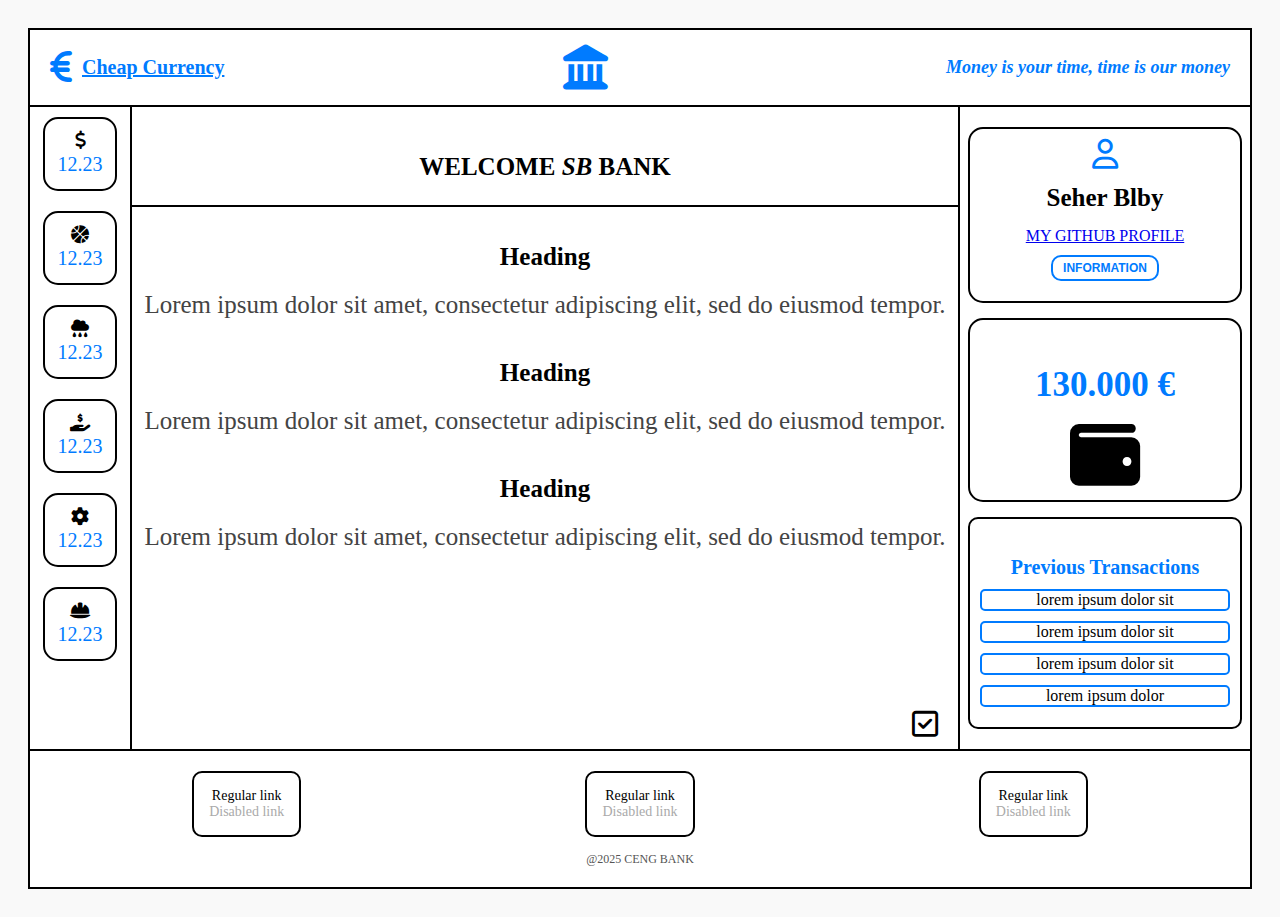
<file: websayfası homework1.html>
<!DOCTYPE html>
<html lang="eng">
<head>
  <meta charset="UTF-8">
  <meta name="viewport" content="width=device-width, initial-scale=1.0">
  <title>CENG-BANK</title>
  <link rel="stylesheet" href="https://cdnjs.cloudflare.com/ajax/libs/font-awesome/6.5.0/css/all.min.css">
   <style>
    

    body {
      background-color: #f9f9f9;
      display: flex;
      justify-content: center;
      align-items: flex-start;
      padding: 20px;
    }

    .container {
      width: 100%;
      height:100%;
      background-color: white;
      border: 2px solid #000;
      display: flex;
      flex-direction: column;
      min-height: 90vh;
    }

    
    .header {
      display: flex;
      justify-content: space-between;
      align-items: center;
      padding: 15px 20px;
      border-bottom: 2px solid #000;
    }

    .left-header {
      display: flex;
      align-items: center;
      gap: 10px;
    }

    .left-header i {
      font-size:35px;
      color: #007bff;
    }

    .left-header a {
      color: #007bff;
      text-decoration: underline;
      font-weight: bold;
      font-size: 20px;
    }
  
    
    .fa-solid.fa-landmark {
     color:#007bff ; 
     font-size: 45px;
     

    }


    .header-text {
      font-style: italic;
      font-weight:bold;
      color: #007bff;
      font-size: 18px;
    }

    
    .main {
      display: flex;
      flex: 1;
    }


    .sidebar {
      width: 100px;
      border-right: 2px solid #000;
      display: flex;
      flex-direction: column;
      align-items: center;
      padding: 10px 0;
      gap: 10px;
    }

    .icon-box {
      width: 70px;
      height: 70px;
      border: 2px solid #000;
      border-radius: 15px;
      display: flex;
      flex-direction: column;
      align-items: center;
      justify-content: center;
      font-size: 18px;
      color: #000;
      margin-bottom:10px;
    }

    .icon-box span {
      font-size: 20px;
      margin-top: 3px;
      color:#007bff;
    }

    
    .content {
      flex: 1;
      border-right: 2px solid #000;
      display: flex;
      flex-direction:column;
      justify-content: flex-start;
      
      
    }

    .bank-name {
      font-style: italic;      
      font-size:25px;
     }


    .content h2 {
      font-size:25px;
      text-align: center;
      font-weight: bold;
      border-bottom: 2px solid #000;
      padding:3%;
    }

    .content h3 {
      font-size:25px;
      margin-bottom:10px;
      margin-top: 15px;
      text-align:center;
      
    }

    .content p {
      font-size: 25px;
      color: #444;
      text-align:center;
      margin-top:10px;
    
    }
    .content i{
      margin: 0 20px 10px 0;
     
    }

  
    .right-panel {
      width: 250px;
      padding: 20px;
      display: flex;
      flex-direction: column;
      align-items: center;
      justify-content: flex-start;
      gap: 15px;
    }

    .profile-box {
      border: 2px solid #000;
      border-radius: 15px;
      padding: 10px;
      width: 100%;
      text-align: center;
    }

    .profile-box i {
      color: #007bff;
      font-size: 30px;
    }

    .profile-box p {
      margin: 15px 0;
      font-weight: bold;
      font-size: 25px;
    }

    .profile-box button {
      background: transparent;
      border: 2px solid #007bff;
      color: #007bff;
      border-radius: 10px;
      padding: 4px 10px;
      font-size: 12px;
      font-weight:bold;
      margin:10px;
      
    }

    .wallet-box {
      border: 2px solid #000;
      border-radius: 15px;
      padding: 10px;
      text-align: center;
      width: 100%;
      height:30%;
    
    }

    .wallet-box i {
      font-size: 70px;
     
     
    }

    .wallet-box p {
      font-weight: bold;
      margin-bottom: 15px;
      font-size:35px;
      color:#007bff;
      
    }

    .transactions {
      width: 100%;
      border: 2px solid #000;
      border-radius: 10px;
      padding: 10px;
     
    }

    .transactions h4 {
      color:#007bff;
      text-align: center;
      margin-bottom: 8px;
      font-size: 20px;
    }

    .transaction-item {
      
      border: 2px solid #007bff;
      border-radius: 5px;
      margin: 10px 0;
      height: 18px;
      text-align:center;
    }

    
    .footer {
      display: flex;
      justify-content: space-around;
      align-items: center;
      border-top: 2px solid #000;
      padding: 20px;
      flex-wrap: wrap;
    }

    .link-box {
      text-align: center;
      font-size: 14px;
      border: 2px solid #000; 
      border-radius:10px;
      padding:15px;
    }

    .link-box a {
      display: block;
      color: #000;
      text-decoration: none;
    }

    .link-box span {
      color: #aaa;
    }

    .copy {
      text-align: center;
      width: 100%;
      font-size: 12px;
      color: #555;
      margin-top: 15px;
    }

   
    @media (max-width: 800px) {
      .main {
        flex-direction: column;
      }

      .sidebar {
        flex-direction: row;
        justify-content: space-around;
        width: 100%;
        border-right: none;
        border-bottom: 1px solid #000;
      }

      .right-panel {
        width: 100%;
        border-top: 1px solid #000;
      }

      .footer {
        flex-direction: column;
        gap: 10px;
      }
    }

</style>
 
</head>


<body>
  <div class="container">
    <div class="header">
      <div class="left-header">
        <i class="fa-solid fa-euro-sign"></i>
        <a href="#">Cheap Currency</a>
      </div>
      
      <div class= "fa-solid fa-landmark"></div>
          
      <div class="header-text">
        Money is your time, time is our money
      </div>
    </div>

    <div class="main">
      <div class="sidebar">
        <div class="icon-box"><i class="fa-solid fa-dollar-sign"></i><span>12.23</span></div>
        <div class="icon-box"><i class="fa-solid fa-basketball"></i><span>12.23</span></div>
        <div class="icon-box"><i class="fa-solid fa-cloud-rain"></i><span>12.23</span></div>
        <div class="icon-box"><i class="fa-solid fa-hand-holding-dollar"></i><span>12.23</span></div>
        <div class="icon-box"><i class="fa-solid fa-gear"></i><span>12.23</span></div>
        <div class="icon-box"><i class="fa-solid fa-helmet-safety"></i><span>12.23</span></div>
      </div>

      <div class="content">
        <h2>WELCOME <span class="bank-name">SB</span> BANK</h2>

        <h3>Heading</h3>
        <p>Lorem ipsum dolor sit amet, consectetur adipiscing elit, sed do eiusmod tempor.</p>
        <h3>Heading</h3>
        <p>Lorem ipsum dolor sit amet, consectetur adipiscing elit, sed do eiusmod tempor.</p>
        <h3>Heading</h3>
        <p>Lorem ipsum dolor sit amet, consectetur adipiscing elit, sed do eiusmod tempor.</p>
        <i class="fa-regular fa-square-check" style="font-size:30px;margin-top:auto;align-self:flex-end;"></i>
      </div>

      <div class="right-panel">
        <div class="profile-box">
          <i class="fa-regular fa-user"></i>
          <p>Seher Blby</p>
           <a href="https://github.com/SeherBalibay" target="_blank"> MY GITHUB PROFILE</a>
          <button>INFORMATION</button>
        </div>
        

        <div class="wallet-box">
          <p>130.000 € </p>
          <i class="fa-solid fa-wallet"></i>
        </div>

        <div class="transactions">
          <h4>Previous Transactions</h4>
          <div class="transaction-item">lorem ipsum dolor sit</div>
          <div class="transaction-item">lorem ipsum dolor sit </div>
          <div class="transaction-item">lorem ipsum dolor sit</div>
          <div class="transaction-item">lorem ipsum dolor</div>
        </div>
      </div>
    </div>

    <div class="footer">
      <div class="link-box">
        <a href="#">Regular link</a>
        <span>Disabled link</span>
      </div>
      <div class="link-box">
        <a href="#">Regular link</a>
        <span>Disabled link</span>
      </div>
      <div class="link-box">
        <a href="#">Regular link</a>
        <span>Disabled link</span>
      </div>
      <div class="copy">@2025 CENG BANK</div>
     

    </div>
  </div>
</body>
</html>
</file>
